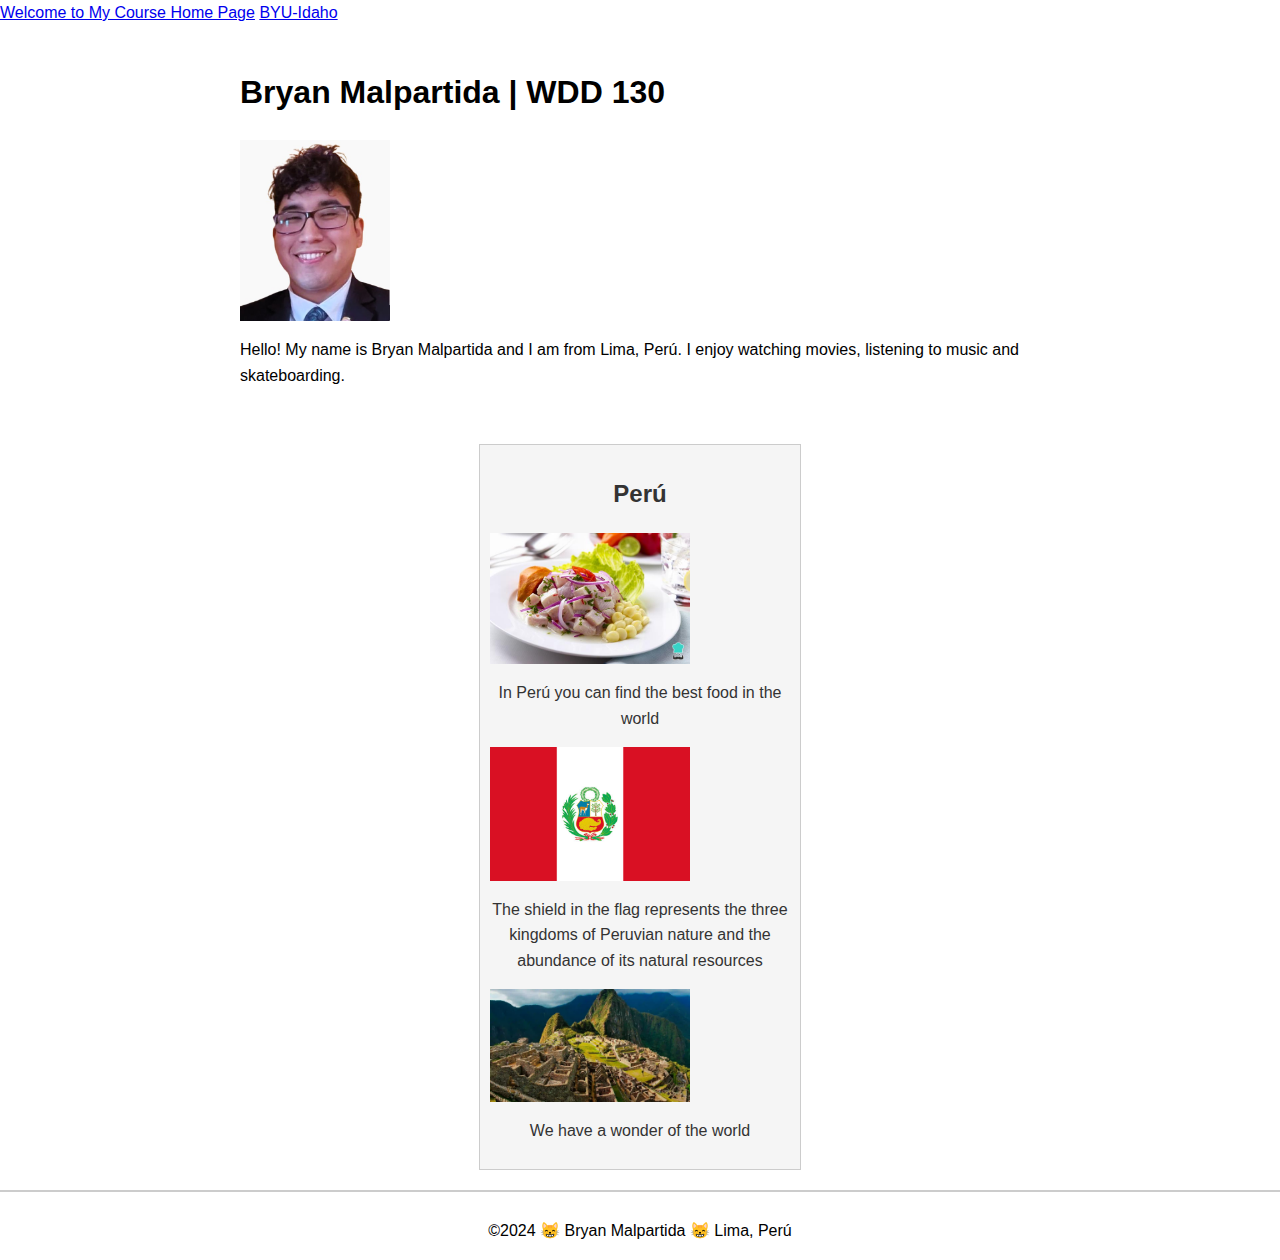
<file: index.html>
<!DOCTYPE html>
<html lang="en-US">
    <head>
        <meta charset="utf-8">
        <meta name="viewport" content="width=device-width,initial-scale=1.0">
        <title>Bryan Malpartida | WDD 130</title>
        <meta name='description' content="Your name, course title, and purpose of this page.">
        <meta name="author" content="Your Name">
        <link rel="stylesheet" href="styles.css">
    </head>
    <body>
        <header>
            <nav>
                <a href="#">Welcome to My Course Home Page</a>
                <a href="https://www.byui.edu/">BYU-Idaho</a>
            </nav>
        </header>
        <main>
            <h1>Bryan Malpartida | WDD 130</h1>
            <img src="images/profile.jpg" alt="Hello, my name is Bryan Malpartida" width="200">
            <p>Hello! My name is Bryan Malpartida and I am from Lima, Perú. I enjoy watching movies, listening to music and skateboarding.</p>
        </main>
        <aside>
            <h2>Perú</h2>
            <img src="images/ceviche.jpg" alt="Image representing Perú">
            <p>In Perú you can find the best food in the world</p>
            <img src="images/flag.jpg" alt="2nd Image representing Perú">
            <p>The shield in the flag represents the three kingdoms of Peruvian nature and the abundance of its natural resources</p>
            <img src="images/macchu.webp" alt="3rd Image representing Perú">
            <p>We have a wonder of the world</p>
          </aside>
        <footer>
            <p>©2024 😸 Bryan Malpartida 😸 Lima, Perú</p>
        </footer>
    </body>
</html>
</file>
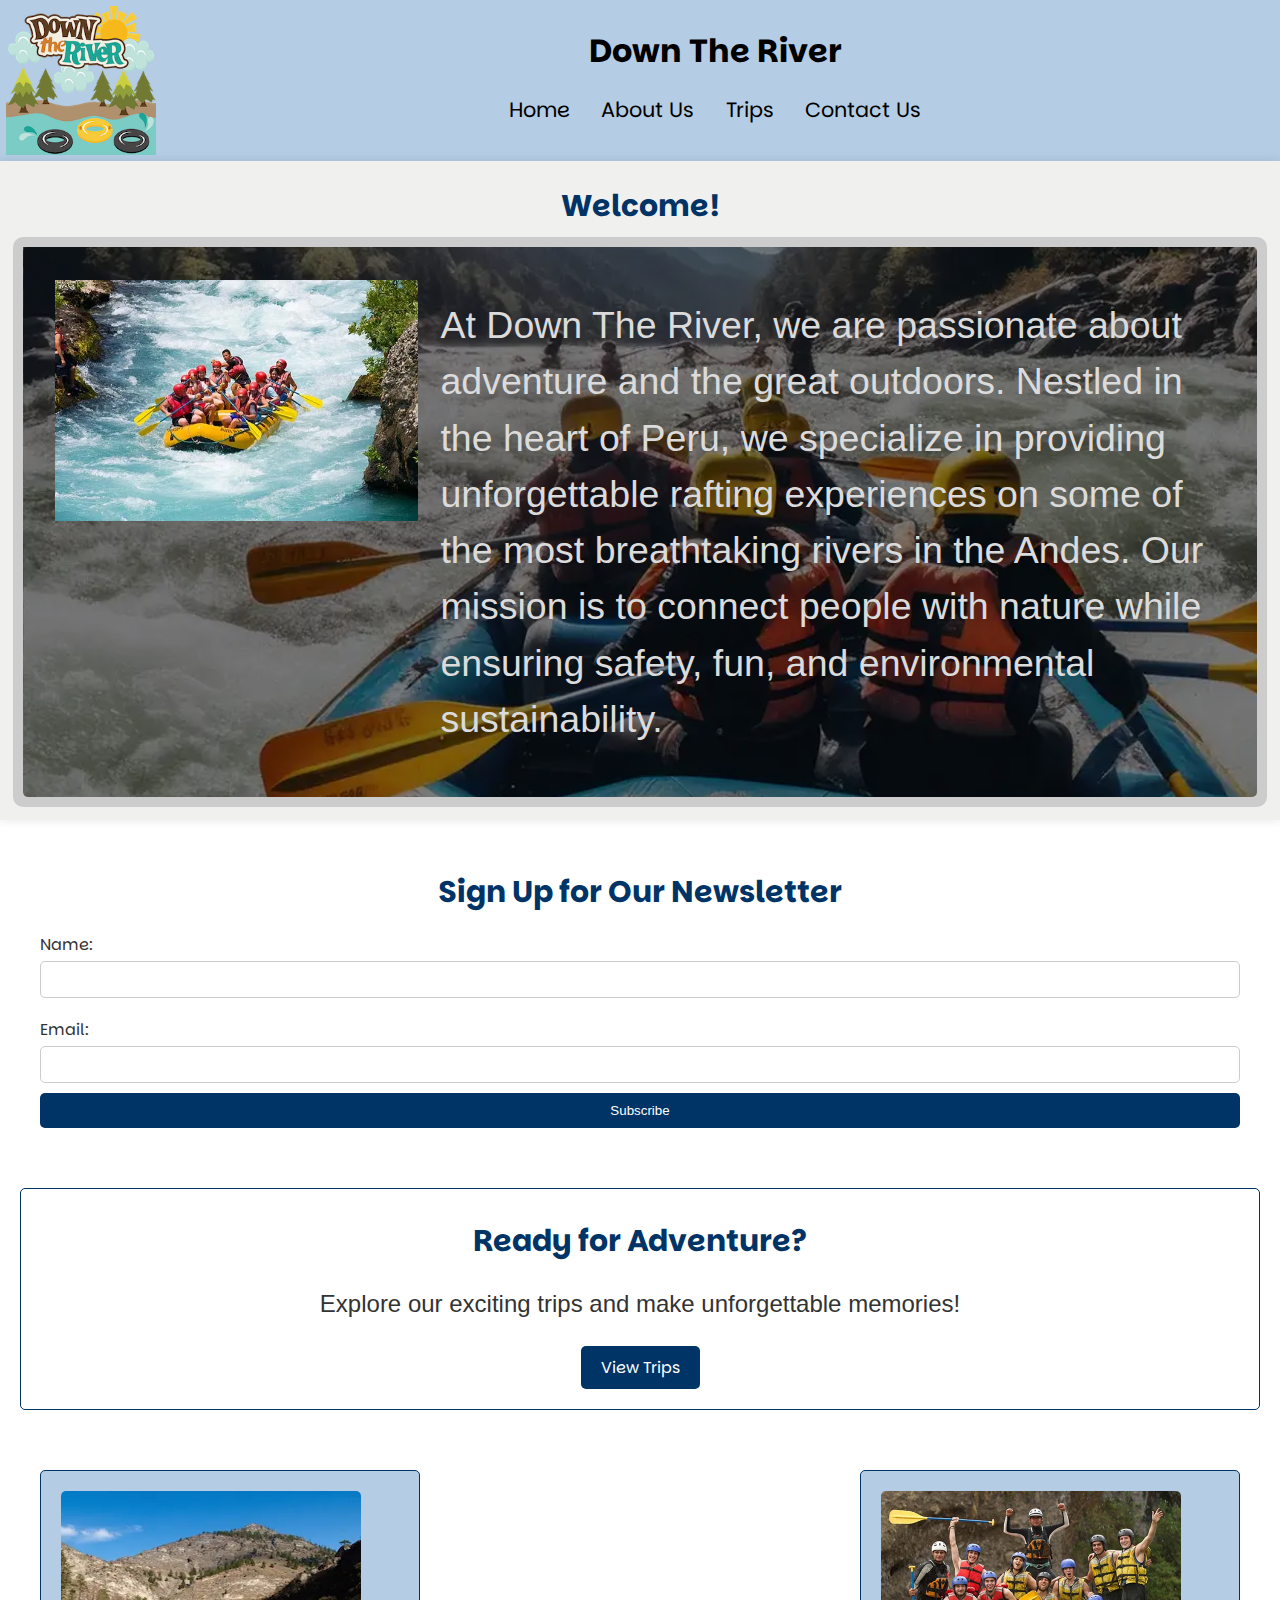
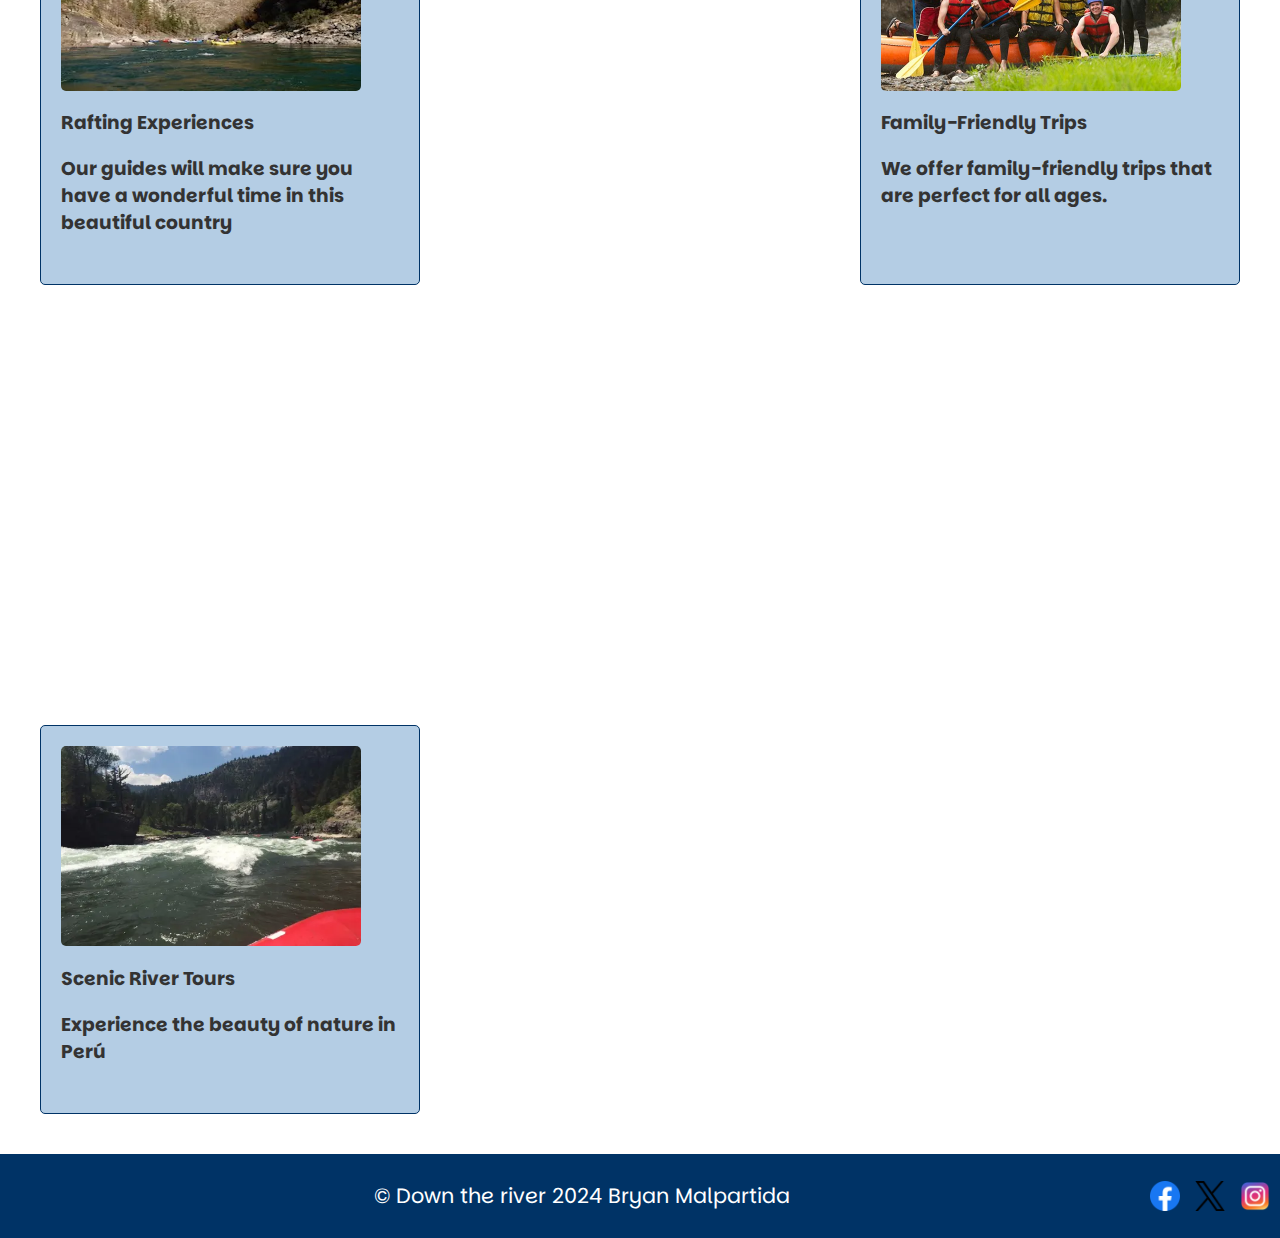
<file: wwr/index.html>
<!DOCTYPE html>
<html lang="en">
<head>
    <meta charset="UTF-8">
    <meta name="viewport" content="width=device-width, initial-scale=1.0">
    <meta name="description" content="The purpose is to let people know about our lovely business and the great experiences they can have in our trips">
    <meta name="author" content="Bryan Aaron Malpartida Trelles">
    <title>Down The River!</title>
    <link rel="stylesheet" href="styles/rafting.css">
    <link rel="preconnect" href="https://fonts.googleapis.com">
<link rel="preconnect" href="https://fonts.gstatic.com" crossorigin>
<link href="https://fonts.googleapis.com/css2?family=Parkinsans:wght@300..800&display=swap" rel="stylesheet">
</head>
<body>
    <header>
        <a href='index.html'>
            <img src="images/logo.png" alt="Logo" class="left-logo" />
        </a>
        <h1>Down The River</h1>
        <nav>
            <a href="index.html">Home</a>
            <a href="about.html">About Us</a>
            <a href="trips.html">Trips</a>
            <a href="contact.html">Contact Us</a>
        </nav>
    </header>
    <main>
        <h2>Welcome!</h2>
        <div class="hero">
            <article>
                <img src="images/sample1.webp"  alt="sample1" class="sample1again"/>
                <p>At Down The River, we are passionate about adventure and the great outdoors. Nestled in the heart of Peru, we specialize in providing unforgettable rafting experiences on some of the most breathtaking rivers in the Andes. Our mission is to connect people with nature while ensuring safety, fun, and environmental sustainability.</p>    
            </article>
        </div>  
    </main>
    <section class="newsletter">
        <h2>Sign Up for Our Newsletter</h2>
        <form id="newsletter-form">
            <label for="name">Name:</label>
            <input type="text" id="name" name="name" required>
            
            <label for="email">Email:</label>
            <input type="email" id="email" name="email" required>
            
            <button type="submit">Subscribe</button>
        </form>
    </section>

    <section class="cta">
        <h2>Ready for Adventure?</h2>
        <p>Explore our exciting  trips and make unforgettable memories!</p>
        <a href="trips.html" class="cta-button">View Trips</a>
    </section>

    <section class="grid-container">
        <div class="grid-item">
            <img src="images/sample2.webp" alt="sample2home" class="sample2home" >
            <h3>Rafting Experiences</h3>
            <h3>Our guides will make sure you have a wonderful time in this beautiful country</p>
        </div>
        <div class="grid-item">
            <img src="images/happypeople.jpg" alt="happypeoplehome" class="happypeoplehome">
            <h3>Family-Friendly Trips</h3>
            <h3>We offer family-friendly trips that are perfect for all ages.</p>
        </div>
        <div class="grid-item">
            <img src="images/sample5.webp" alt="sample5home" class="sample5home">
            <h3>Scenic River Tours</h3>
            <h3>Experience the beauty of nature in Perú </p>
        </div>
    </section>

    <footer>
        <footer class="footer">
        <div class="footertext">&copy; Down the river 2024 Bryan Malpartida  </div>
        <nav class="socialmedia">
            <a href="https://facebook.com">
                <img src="images/fblogo.webp" alt="fblogo" />
            </a>
            <a href="https://twitter.com">
                <img src="images/xlogo.webp" alt="xlogo" />
            </a>
            <a href="https://instagram.com">
                <img src="images/iglogo.webp" alt="iglogo"/>    
            </a>  
        </nav>
    </footer>
    </footer>
</body>
</html>
</file>
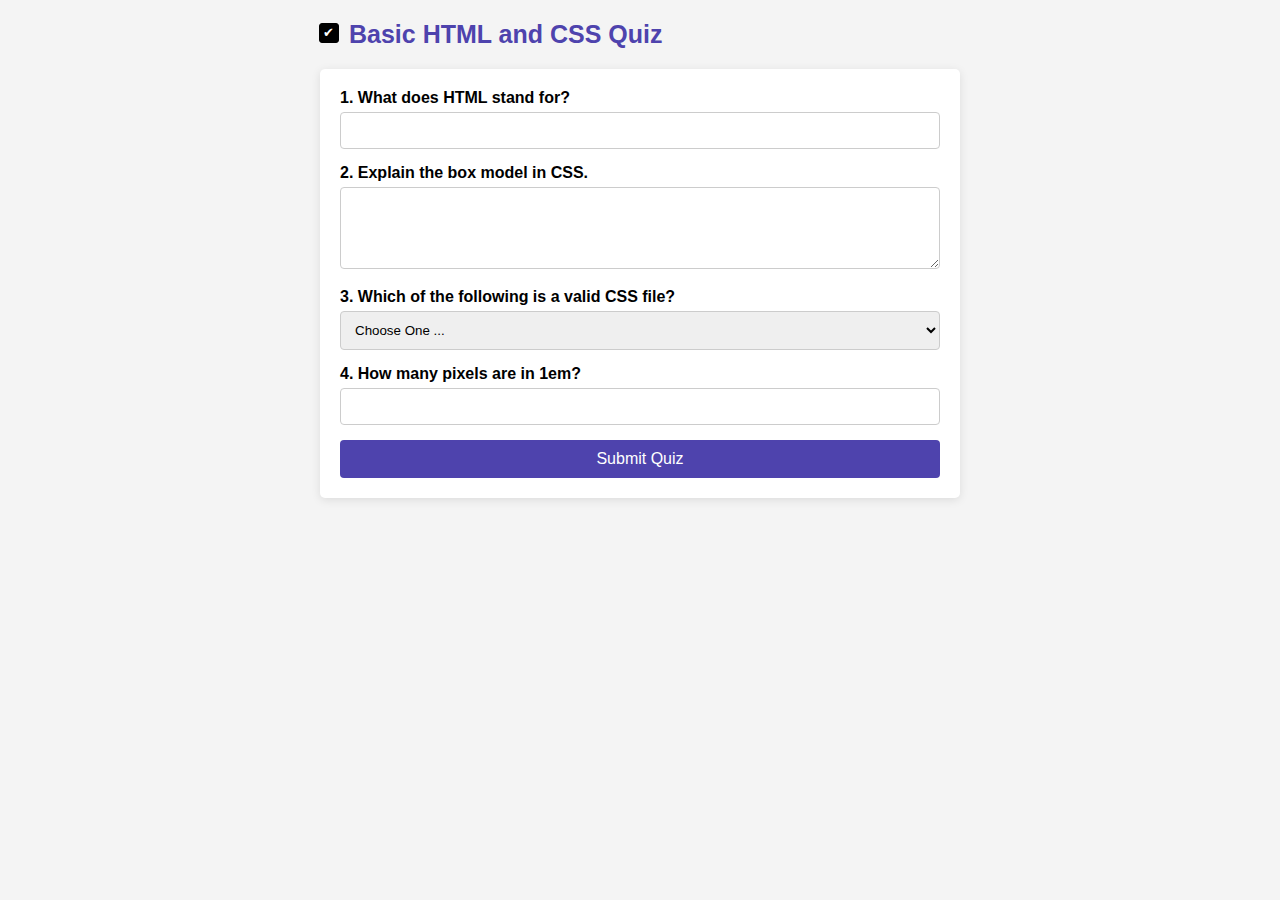
<file: quiz.html>
<!DOCTYPE html>
<html lang="en">
<head>
    <meta charset="UTF-8">
    <meta name="viewport" content="width=device-width, initial-scale=1.0">
    <meta name="description" content="The purpose is to share the world my knowledge as a begginer programmer from the city of Lima, Perú">
    <meta name="author" content="Bryan Aaron Malpartida Trelles"> 
    <title>HTML and CSS Quiz</title>
    <link rel="stylesheet" href="styles/quiz.css">
</head>
<body>
    <h1>
        <input type="checkbox" id="checkmark" class="checkmark" checked>
        <label for="checkmark" class="checkmark-label">Basic HTML and CSS Quiz</label>
    </h1>
    <form action="#" method="post">
        <div class="form-group">
            <label for="q1">1. What does HTML stand for?</label>
            <input type="text" id="q1" name="q1" required>
        </div>

        <div class="form-group">
            <label for="q2">2. Explain the box model in CSS.</label>
            <textarea id="q2" name="q2" rows="4" required></textarea>
        </div>

        <div class="form-group">
            <label for="q3">3. Which of the following is a valid CSS file?</label>
            <select id="q3" name="q3" required>
                <option value="" selected disabled>Choose One ...</option>
                <option value="1">css.style</option>
                <option value="2">index.style</option>
                <option value="3">style.css</option>
            </select>
        </div>

        <div class="form-group">
            <label for="q4">4. How many pixels are in 1em?</label>
            <input type="number" id="q4" name="q4" required>
        </div>

        <button type="submit">Submit Quiz</button>
    </form>
</body>
</html>
</file>
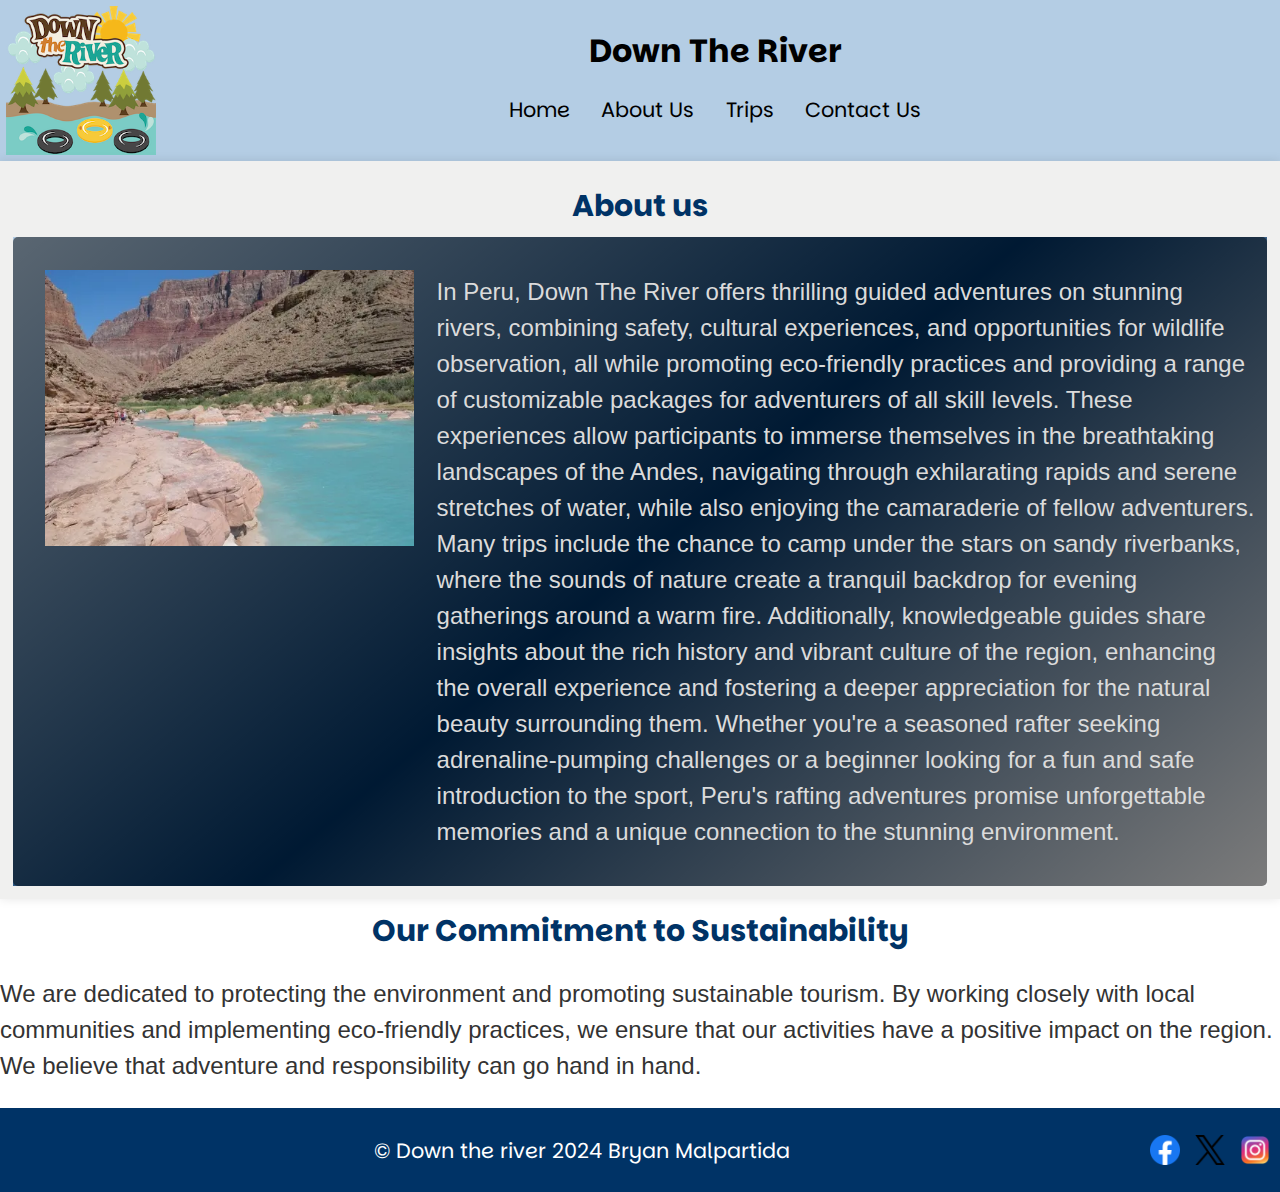
<file: wwr/about.html>
<!DOCTYPE html>
<html lang="en">
<head>
    <meta charset="UTF-8">
    <meta name="viewport" content="width=device-width, initial-scale=1.0">
    <meta name="description" content="This is an about us page to let people know our rafting website">
    <meta name="author" content="Bryan Aaron Malpartida Trelles">
    <title>Down The River!</title>
    <link rel="stylesheet" href="styles/rafting.css">
    <link rel="preconnect" href="https://fonts.googleapis.com">
<link rel="preconnect" href="https://fonts.gstatic.com" crossorigin>
<link href="https://fonts.googleapis.com/css2?family=Parkinsans:wght@300..800&display=swap" rel="stylesheet">
</head>
<body>
    <header>
        <a href='index.html'>
            <img src="images/logo.png" alt="Logo" class="left-logo" />
        </a>
        <h1>Down The River</h1>
        <nav>
            <a href="index.html">Home</a>
            <a href="about.html">About Us</a>
            <a href="trips.html">Trips</a>
            <a href="contact.html">Contact Us</a>
        </nav>
    </header>
    <main>
        <h2>About us</h2>
        <div class="aboutusy">
            <article>
                <img src="images/sample3.webp"  alt="sample1" class="sample1again"/>
                <p>In Peru, Down The River offers thrilling guided adventures on stunning rivers, combining safety, cultural experiences, and opportunities for wildlife observation, all while promoting eco-friendly practices and providing a range of customizable packages for adventurers of all skill levels. These experiences allow participants to immerse themselves in the breathtaking landscapes of the Andes, navigating through exhilarating rapids and serene stretches of water, while also enjoying the camaraderie of fellow adventurers. Many trips include the chance to camp under the stars on sandy riverbanks, where the sounds of nature create a tranquil backdrop for evening gatherings around a warm fire. Additionally, knowledgeable guides share insights about the rich history and vibrant culture of the region, enhancing the overall experience and fostering a deeper appreciation for the natural beauty surrounding them. Whether you're a seasoned rafter seeking adrenaline-pumping challenges or a beginner looking for a fun and safe introduction to the sport, Peru's rafting adventures promise unforgettable memories and a unique connection to the stunning environment.</p>
            </article>
        </div>  
    </main>
    <section >
        
        <section id="sustainability">
            <h2>Our Commitment to Sustainability</h2>
            <p>We are dedicated to protecting the environment and promoting sustainable tourism. By working closely with local communities and implementing eco-friendly practices, we ensure that our activities have a positive impact on the region. We believe that adventure and responsibility can go hand in hand.</p>
        </section>
        
    </section>

    <section >
    </section>

    <section >
        
    </section>

    <footer>
        <footer class="footer">
        <div class="footertext">&copy; Down the river 2024 Bryan Malpartida  </div>
        <nav class="socialmedia">
            <a href="https://facebook.com">
                <img src="images/fblogo.webp" alt="fblogo" />
            </a>
            <a href="https://twitter.com">
                <img src="images/xlogo.webp" alt="xlogo" />
            </a>
            <a href="https://instagram.com">
                <img src="images/iglogo.webp" alt="iglogo"/>    
            </a>  
        </nav>
    </footer>
    </footer>
</body>
</html>
</file>
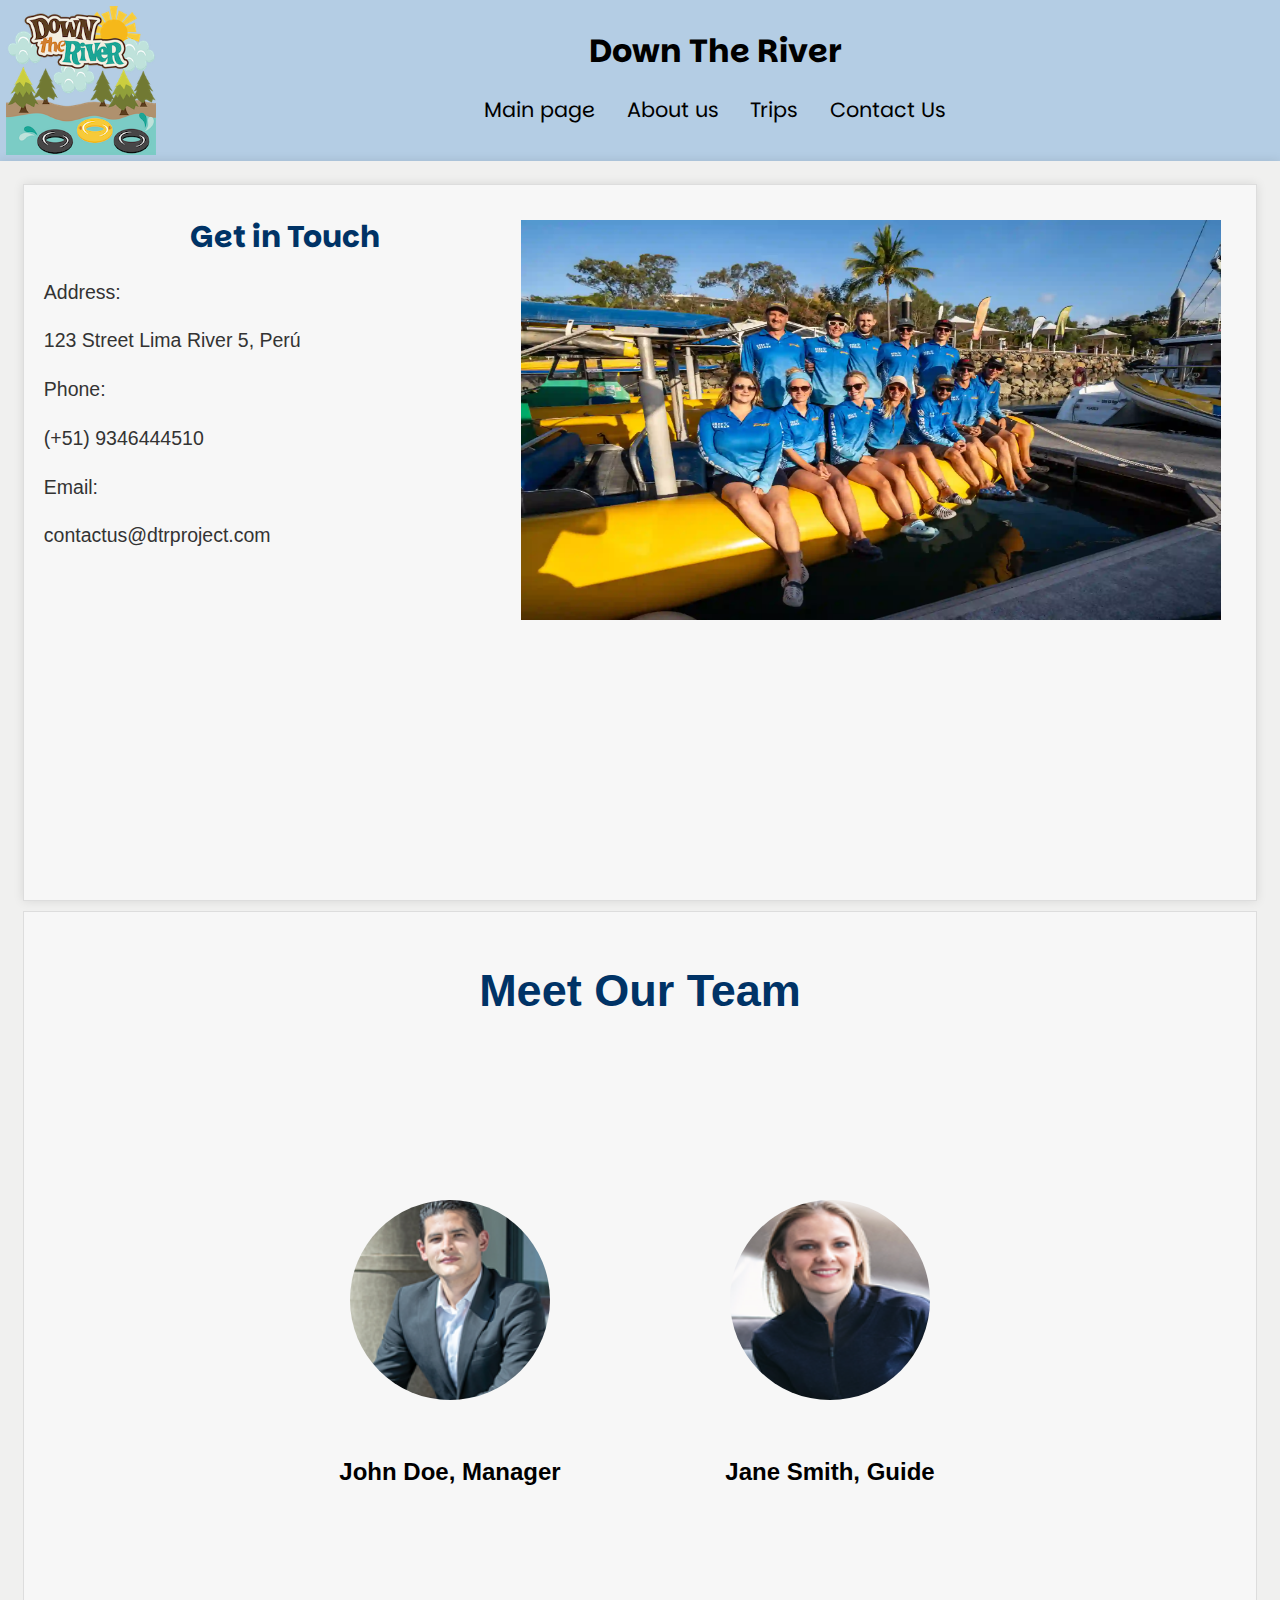
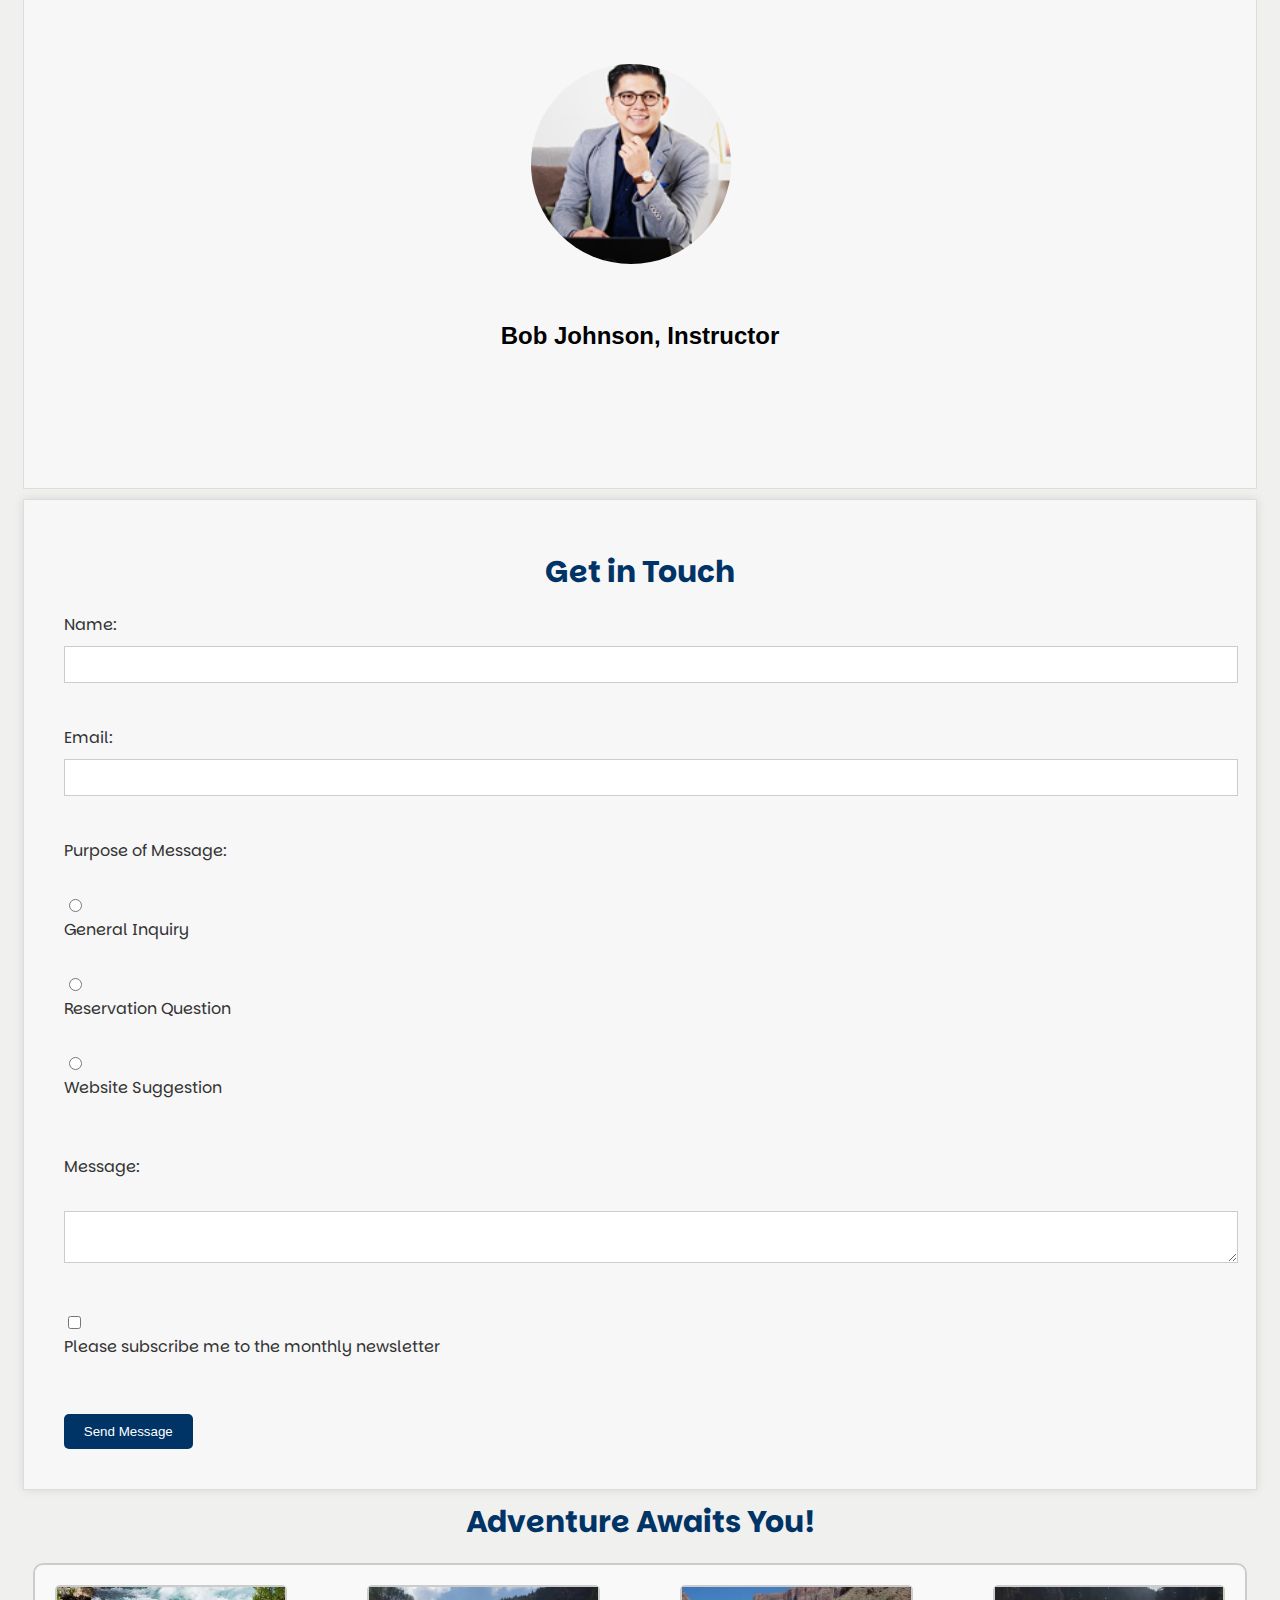
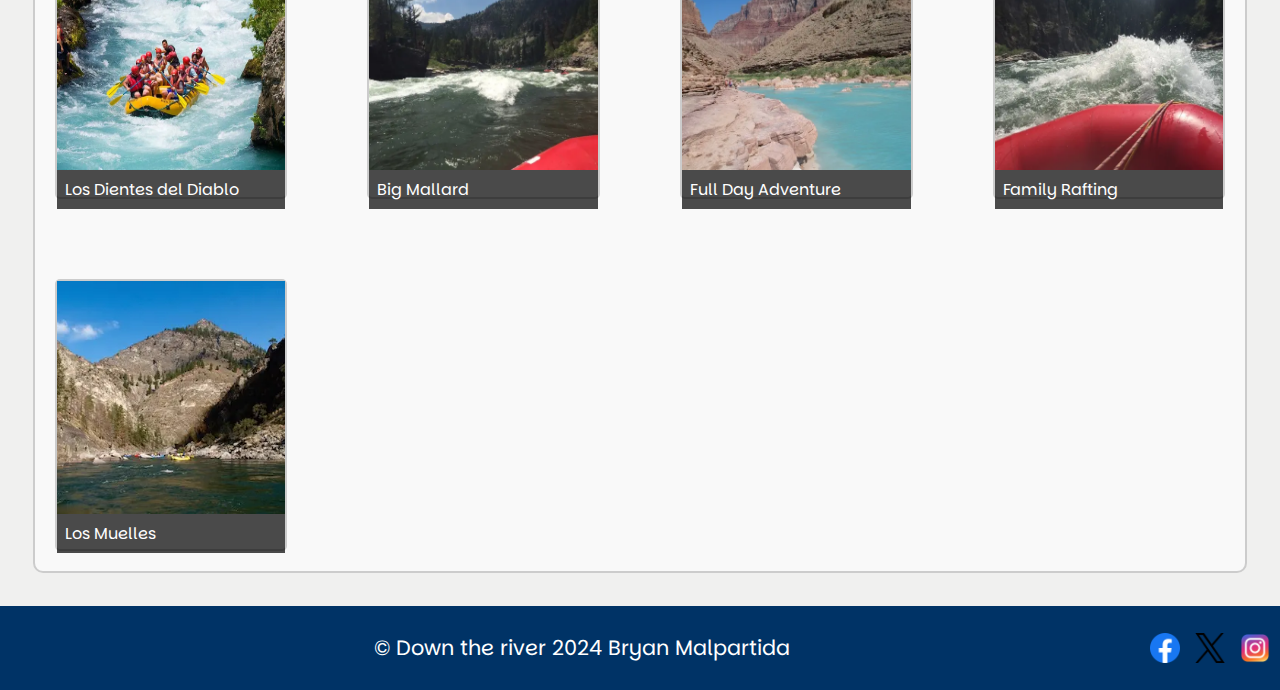
<file: wwr/contact.html>
<!DOCTYPE html>
<html lang="en">
<head>
    <meta charset="UTF-8">
    <meta name="viewport" content="width=device-width, initial-scale=1.0">
    <meta name="description" content="The purpose is to provide with our customer with the information required to be able to experience this wonderful trip">
    <meta name="author" content="Bryan Aaron Malpartida Trelles">  
    <title>Contact Down the River!</title>
    <link rel="preconnect" href="https://fonts.googleapis.com">
    <link rel="preconnect" href="https://fonts.gstatic.com" crossorigin>
    <link href="https://fonts.googleapis.com/css2?family=Parkinsans:wght@300;400;700&display=swap" rel="stylesheet">
    <link rel="stylesheet" href="styles/rafting.css">


</head>
<body>
    <header>
            <img src="images/logo.png"  alt="logo" class="left-logo" />
            <h1>Down The River</h1>
        <nav class="tabs">
            <a href="index.html">Main page</a>
            <a href="about.html">About us</a>
            <a href="trips.html">Trips</a>
            <a href="contact.html">Contact Us</a>
            
        </nav>
    </header>
    <main>
    <section id="company-info">
        <h2>Get in Touch
            <img src="images/staff.webp" alt="staff" class="staff">
        </h2>
        <p>Address: </p>
        <p>123 Street Lima River 5, Perú</p>
        <p>Phone: </p>
        <p>(+51) 9346444510</p>
        <p>Email: </p>
        <p>contactus@dtrproject.com</p>
        <iframe src="https://www.google.com/maps/embed?pb=!1m18!1m12!1m3!1d3269.782801269664!2d-76.13487112529367!3d-12.943097464093949!2m3!1f0!2f0!3f0!3m2!1i1024!2i768!4f13.1!3m3!1m2!1s0x910fe91edd2682f1%3A0xee18787c484c033b!2sCanopy%20Condoray%20Lunahuana!5e0!3m2!1ses-419!2spe!4v1733981775226!5m2!1ses-419!2spe" width="600" height="450" style="border:0;" allowfullscreen="" loading="lazy" referrerpolicy="no-referrer-when-downgrade"></iframe>
    </section>
    <div class="meetourteam"> 
        <p>Meet Our Team</p>      
    <section id="employee-profiles">
        
        <div class="profile">
            <img src="images/hi3.png" alt="John Doe">
            <p>John Doe, Manager</p>
        </div>
        <div class="profile">
            <img src="images/hi.png" alt="Jane Smith">
            <p>Jane Smith, Guide</p>
        </div>
        <div class="profile">
            <img src="images/hi2.png" alt="Bob Johnson">
            <p>Bob Johnson, Instructor</p>
        </div>
    </div>
    </section>
    <section id="contact-form">
        <h2>Get in Touch</h2>
        <form>
            <label for="name">Name:</label>
            <input type="text" id="name" name="name"><br><br>
            <label for="email">Email:</label>
            <input type="email" id="email" name="email"><br><br>
            <label for="purpose">Purpose of Message:</label><br>
            <input type="radio" id="general-inquiry" name="purpose" value="general-inquiry">
            <label for="general-inquiry">General Inquiry</label><br>
            <input type="radio" id="reservation-question" name="purpose" value="reservation-question">
            <label for="reservation-question">Reservation Question</label><br>
            <input type="radio" id="website-suggestion" name="purpose" value="website-suggestion">
            <label for="website-suggestion">Website Suggestion</label><br><br>
            <label for="message">Message:</label><br>
            <textarea id="message" name="message"></textarea><br><br>
            <input type="checkbox" id="subscribe" name="subscribe">
            <label for="subscribe">Please subscribe me to the monthly newsletter</label><br><br>
            <input type="submit" value="Send Message">
        </form>
    </section>
        <section class="adventures">
            <h2>Adventure Awaits You!</h2>
            <div class="adventuresgallery">
                <figure>
                    <img src="images/sample1.webp"  alt="Los Dientes del Diablo"/>
                    <figcaption>Los Dientes del Diablo</figcaption>
                </figure>
                <figure>
                    <img src="images/sample5.webp"  alt="Big Mallard"/> 
                    <figcaption>Big Mallard</figcaption> 
                </figure>
                <figure>             
                    <img src="images/sample3.webp"  alt="Full Day Adventure"/> 
                    <figcaption>Full Day Adventure</figcaption> 
                </figure>
                <figure>               
                    <img src="images/sample4.webp"  alt="Family Rafting"/>   
                    <figcaption>Family Rafting</figcaption> 
                </figure> 
                <figure>            
                    <img src="images/sample2.webp"  alt="Los Muelles"/>
                    <figcaption>Los Muelles</figcaption>
                </figure>  
            </div>
        </section>     
    </main>
    <footer class="footer">
        <div class="footertext">&copy; Down the river 2024 Bryan Malpartida  </div>
        <nav class="socialmedia">
            <a href="https://facebook.com">
                <img src="images/fblogo.webp" alt="fblogo" />
            </a>
            <a href="https://twitter.com">
                <img src="images/xlogo.webp" alt="xlogo" />
            </a>
            <a href="https://instagram.com">
                <img src="images/iglogo.webp" alt="iglogo"/>    
            </a>  
        </nav>
    </footer>
</body>
</html>
</file>
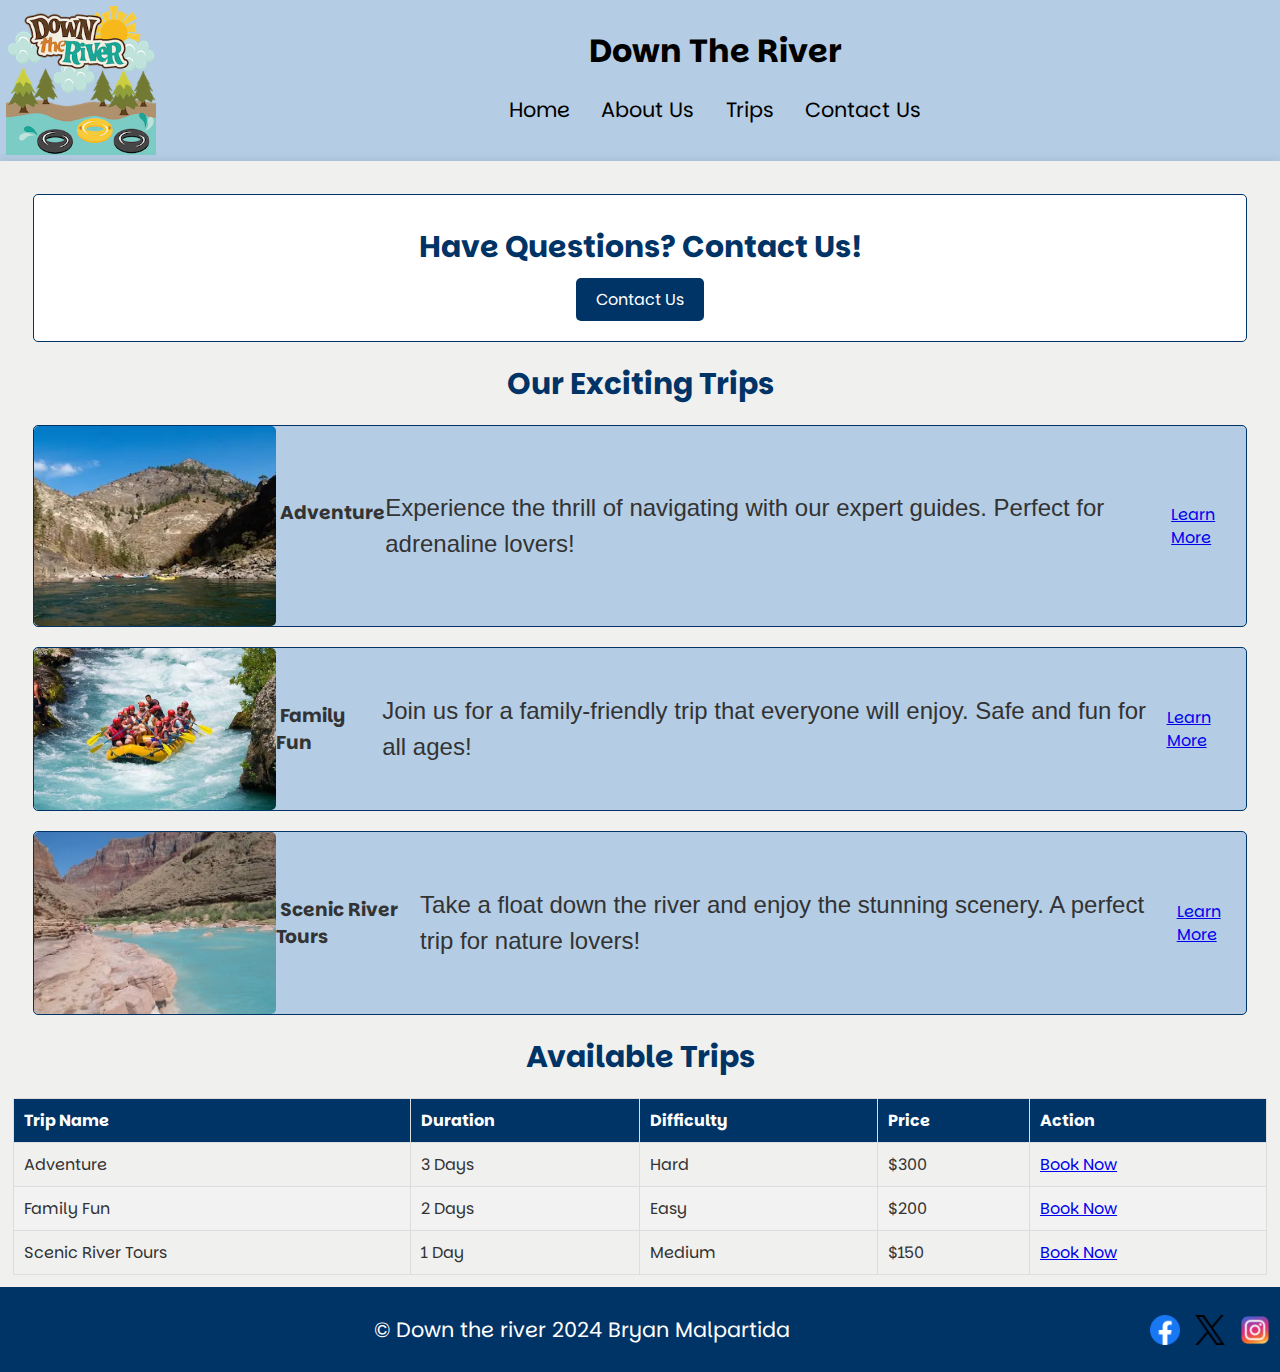
<file: wwr/trips.html>
<!DOCTYPE html>
<html lang="en">
<head>
    <meta charset="UTF-8">
    <meta name="viewport" content="width=device-width, initial-scale=1.0">
    <meta name="description" content="The purpose is to share the world our different types of trips that we have available">
    <meta name="author" content="Bryan Aaron Malpartida Trelles">
    <title>Trips</title>
    <link rel="stylesheet" href="styles/rafting.css">
    <link rel="preconnect" href="https://fonts.googleapis.com">
<link rel="preconnect" href="https://fonts.gstatic.com" crossorigin>
<link href="https://fonts.googleapis.com/css2?family=Parkinsans:wght@300..800&display=swap" rel="stylesheet">
</head>
<body>
    <header>
        <a href='index.html'>
            <img src="images/logo.png" alt="Logo" class="left-logo" />
        </a>
        <h1>Down The River</h1>
        <nav>
            <a href="index.html">Home</a>
            <a href="about.html">About Us</a>
            <a href="trips.html">Trips</a>
            <a href="contact.html">Contact Us</a>
        </nav>
    </header>
    <main>
        <section class="cta">
            <h2>Have Questions? Contact Us!</h2>
            <a href="contact.html" class="cta-button">Contact Us</a>
        </section>
        <section class="trip-descriptions">
            <h2>Our Exciting Trips</h2>
            <div class="grid-containertrips">
                <div class="grid-itemcont">
                    <img src="images/sample2.webp" alt="Trip 1">
                    <h3>&nbsp;Adventure &nbsp;</h3>
                    <p>Experience the thrill of navigating  with our expert guides. Perfect for adrenaline lovers!&nbsp;</p>
                    <a href="trip1-details.html" class="learn-more">Learn More</a>
                </div>
                <div class="grid-itemcont">
                    <img src="images/sample1.webp" alt="Trip 2">
                    <h3>&nbsp;Family  Fun &nbsp;</h3>
                    <p>Join us for a family-friendly  trip that everyone will enjoy. Safe and fun for all ages!&nbsp;</p>
                    <a href="trip2-details.html" class="learn-more">Learn More</a>
                </div>
                <div class="grid-itemcont">
                    <img src="images/sample3.webp" alt="Trip 3">
                    <h3>&nbsp;Scenic River Tours&nbsp;</h3>
                    <p>Take a float down the river and enjoy the stunning scenery. A perfect trip for nature lovers!&nbsp;</p>
                    <a href="trip3-details.html" class="learn-more">Learn More</a>
                </div>                          
            </div>
        </section>
        <section class="trip-table">
            <h2>Available Trips</h2>
            <table>
                <thead>
                    <tr>
                        <th>Trip Name</th>
                        <th>Duration</th>
                        <th>Difficulty</th>
                        <th>Price</th>
                        <th>Action</th>
                    </tr>
                </thead>
                <tbody>
                    <tr>
                        <td>Adventure</td>
                        <td>3 Days</td>
                        <td>Hard</td>
                        <td>$300</td>
                        <td><a href="book-trip1.html">Book Now</a></td>
                    </tr>
                    <tr>
                        <td>Family Fun</td>
                        <td>2 Days</td>
                        <td>Easy</td>
                        <td>$200</td>
                        <td><a href="book-trip2.html">Book Now</a></td>
                    </tr>
                    <tr>
                        <td>Scenic River Tours</td>
                        <td>1 Day</td>
                        <td>Medium</td>
                        <td>$150</td>
                        <td><a href="book-trip3.html">Book Now</a></td>
                    </tr>
                </tbody>
            </table>
        </section>  
    </main>
    

    <footer>
        <footer class="footer">
        <div class="footertext">&copy; Down the river 2024 Bryan Malpartida  </div>
        <nav class="socialmedia">
            <a href="https://facebook.com">
                <img src="images/fblogo.webp" alt="fblogo" />
            </a>
            <a href="https://twitter.com">
                <img src="images/xlogo.webp" alt="xlogo" />
            </a>
            <a href="https://instagram.com">
                <img src="images/iglogo.webp" alt="iglogo"/>    
            </a>  
        </nav>
    </footer>
    </footer>
</body>
</html>
</file>
<file: styles.css>
body {
  font-family: Arial, sans-serif;
  line-height: 1.6;
  margin: 0;
  padding: 0;
}


main {
  max-width: 800px;
  margin: 0 auto; 
  padding: 20px;
}

main img {
  width: 150px;
  height: auto; 
  display: block;
  margin: 10px 0;
}


aside {
  width: 300px;
  margin: 20px auto;
  border: 1px solid #ccc;
  padding: 10px;
  background-color: #f5f5f5;
  color: #333;
  text-align: center;
}

aside img {
  width: 200px;
  height: auto; 
  display: block;
  margin: 10px 0;
}


footer {
  margin-top: 20px;
  border-top: 2px solid #ccc;
  text-align: center;
  padding-top: 10px;
}


p {
  padding: 0;
}
</file>
<file: wwr/styles/rafting.css>
/* styles.css */
/*COLOR HEADER BACKGROUND #B4CDE4*/
/*COLOR MAIN BACKGROUND #f0f0ef*/
/*COLOR FOOTER BACKGROUND #003366*/
/*COLOR FONT TITLE MAIN  ##003366*/


/*body*/
body {
    font-family: "Parkinsans", sans-serif;
    background-color: #ffffff; 
    color: #333; 
    margin: 0; 
    flex-direction: column;
    display: flex;
}

/* HEADER OPTIONS */
header {
    background-color: #B4CDE4; 
    color: #000000; 
    padding: 0.5%; 
    text-align: center; 
    }

/* LEFT SIDE LOGO */
.left-logo {
    
	max-width: 150px;
	max-height: 15  0px;
    float:left;
}
/*HEADER TITLE*/
h1 {
    font-family: "Parkinsans", sans-serif;
    color:#000000;

}

/* NAVIGATION BAR */
nav {
    margin: 10px 0;
    font-size: 1.3em;

}
nav a {
    font-family:"Parkinsans", sans-serif;
    color: rgb(0, 0, 0); 
    text-decoration: none; 
    padding: 1%; 
    transition: background-color 1s; 
    border-radius:1.1em;
}

nav a:hover {
    background-color: #aebed1; 
    border-radius: 1.1em;
}

/* MAIN CONTENT*/
/*BACKGROUND*/
main {
    flex: 1;
    background-color: #f0f0ef; 
    padding: 1%; 
    box-shadow: 0 0 10px rgba(0, 0, 0, 0.1); 
}
/*MAIN CONTENT TITLE*/
h2 {
    font-family: "Parkinsans", sans-serif;
    font-size: 30px;
    color: #003366;
    text-align: center;
    margin:10px;
 
}

/* DOWN THE RIVER SECTION*/
.hero {
    overflow: hidden; 
    background-image: url("../styles/images/raft.webp");
    background-size:cover;
    background-position: center;
    border: 10px solid #ccc; 
    border-radius: 10px; 
    font-size:25px;
    
}



article {
    display:flex; 
    bottom: 1%; 
    color: rgb(219, 219, 219); 
    background-color: rgba(0, 0, 0, 0.5); 
    padding: 1%; 
    border-radius: 5px;
    
}
/*MAIN CONTENT INFORMATION*/
p {
    font-family:'Montserrat', sans-serif; 
    font-size: 150%; 
    line-height: 1.5; 
}

/* HAPPY PEOPLE */
.happypeople {
    width: 30%; 
    height: 50%; 
    float: right; 
    margin-right: 0.5%; 
}

/* SAMPLE1 AGAIN HOME */
.sample1again {
    width: 30%; 
    height: 50%; 
    float: right; 
    margin-right: 0.2%; 
    padding:20px
}

/* HISTORY SECTION*/
.historysection {
    display: flex;
    align-items: center;
    justify-content: space-between;
    border: 2px solid #ccc; 
    border-radius: 10px; 
    padding: 20px;
    margin: 20px;
    background-color: #f9f9f9; 
    max-width: 13000px; 
    margin-left: auto; 
    margin-right: auto; 
}

.textleft, .textmiddle {
   font-size: 70%;
   
    
}


.imagehistory {
    flex: 1000%; 
    margin: 0 20px; 
}

.imagehistory img {
    width: 100%; 
    height: auto; 
    border-radius: 5px; 
}

/* ADVENTURE SECTION*/

.adventuresgallery {
    display: grid; 
    grid-template-columns: repeat(auto-fill, minmax(200px, 1fr)); 
    gap: 5rem; 
    border: 2px solid #ccc; 
    border-radius: 10px; 
    background-color: #f9f9f9; 
    padding: 20px;
    margin: 20px;

}

figure {
    margin: 0; 
    border: 2px solid #ccc; 
    border-radius: 5px; 
}

img {
    width: 100%; 
    height: 87%; 
    display: block; 
}

figcaption {
    background-color: rgba(0, 0, 0, 0.7); 
    color: white; 
    padding: 0.5rem; 
    font-size: 1rem; 
}

/* FOOTER*/
.footer {
    background-color: #003366; 
    color: white; 
    padding:1rem; 
    display: flex; 
    justify-content: space-between; 
    align-items: center; 
}

.footertext {
    flex-grow: 1; 
    text-align: center; 
    font-size: 130%;
}

.socialmedia {
    display: flex; 
    gap: 0.8rem;
}

.socialmedia img {
    width: 30px; 
    height: auto; 
    transition: transform 0.8s;
}

.socialmedia img:hover {
    transform: scale(1.1); 
}

/*NEWSLETTER RELATED*/

.newsletter {
    background-color: white;
    padding: 20px;
    margin: 20px;
    border-radius: 5px;
}

.newsletter form {
    display: flex;
    flex-direction: column;
}

.newsletter label {
    margin: 10px 0 5px;
}

.newsletter input {
    padding: 10px;
    margin-bottom: 10px;
    border: 1px solid #ccc;
    border-radius: 5px;
}

.newsletter button {
    padding: 10px;
    background-color: #003366;
    color: white;
    border: none;
    border-radius: 5px;
    cursor: pointer;
}

.cta {
    text-align: center;
    padding:20px;
    background-color: #ffffff;
    border-radius: 5px;
    border: 1px solid #003366;
    margin:20px;
   
}

.cta-button {
    display: inline-block;
    padding: 10px 20px;
    background-color: #003366;
    color: white;
    text-decoration: none;
    border-radius: 5px;
}

.grid-container {
    display: grid;
    grid-template-columns: repeat(auto-fill, minmax(300px, 1fr));
    gap: 400px;
    padding: 20px;
    
    
}

.grid-itemcont {
    display:flex;
    background-color: #B4CDE4;
    border-radius: 5px;

    border: 1px solid #003366;
    margin:20px;
    align-items: center;
}

.grid-itemcont img {
    display:flex;
    max-width: 20%;
    max-height: 200px;
    border-radius: 5px;
    justify-content:center;
    align-items:center;
}

.grid-item {
    background-color: #B4CDE4;
    border-radius: 5px;
    padding: 20px;
    border: 1px solid #003366;
    margin:20px
}


.grid-item img {
    max-width: 300px;
    max-height: 200px;
    border-radius: 5px;
}

.h3 {
    font-family: "Parkinsans", sans-serif;
    font-size: 200%;
    color: #003366;
    text-align: center;
}

/*TABLE STUFF*/
table {
    width: 100%;
    border-collapse: collapse;
    margin-top: 20px;
}

th, td {
    padding: 10px;
    text-align: left;
    border: 1px solid #ddd;
}

th {
    background-color: #003366;
    color: white;
}

tr:nth-child(even) {
    background-color: #f2f2f2;
}

tr:hover {
    background-color: #ddd;
}


/* Additions for Contact Us page */

#company-info {
    margin:10px;
    padding: 20px;
    background-color: #f7f7f7;
    border: 1px solid #ddd;
    box-shadow: 0 0 10px rgba(0, 0, 0, 0.1);
    font-size: 13px;
    overflow:auto
     
}

#company-info iframe {
    width: 100%;
    height: 250px;
    border: none;
}

#employee-profiles {
    
    display: flex;
    flex-wrap: wrap;
    justify-content: center;
    padding: 40px;
    margin:10px;
    
}

.profile {
    padding:30px;
    margin: 30px;
    text-align: center;
    font-family:"Parkinsans", sans-serif;
    font-size:medium;
    color:#000000
    
}

.profile img {
    width: 200px;
    height: 200px;
    border-radius: 50%;
    margin-bottom: 10px;
    padding:30px
    

}

#contact-form {
    padding: 40px;
    margin:10px;
    background-color: #f7f7f7;
    border: 1px solid #ddd;
    box-shadow: 0 0 10px rgba(0, 0, 0, 0.1);
}

#contact-form form {
    margin-top: 20px;
}

#contact-form label {
    display: block;
    margin-bottom: 10px;
}

#contact-form input[type="text"], #contact-form input[type="email"], #contact-form textarea {
    width: 100%;
    padding: 10px;
    margin-bottom: 20px;
    border: 1px solid #ccc;
}

#contact-form input[type="radio"] {
    margin-right: 10px;
}

#contact-form input[type="checkbox"] {
    margin-right: 10px;
}

#contact-form input[type="submit"] {
    background-color: #003366;
    color: #fff;
    padding: 10px 20px;
    border: none;
    border-radius: 5px;
    cursor: pointer;
}

#contact-form input[type="submit"]:hover {
    background-color: #05284b;
}
.staff {
padding: 5px;
border:20px;
margin:0px;
max-width:700px;
max-height:400px;
float:right;
}



.meetourteam {
    font-family: "Parkinsans", sans-serif;
    font-size: 30px;
    font-weight:bold;
    color: #003366;
    text-align: center;
    margin:10px;
    background-color: #f7f7f7;
    border: 1px solid #ddd;
    overflow:auto
}

.aboutusy {
    background: linear-gradient(320deg,#f7f7f7,#003366,#B4CDE4);
    border:30px;
}
</file>
<file: styles/quiz.css>
body {
    font-family: Arial, sans-serif;
    background-color: #f4f4f4;
    margin: 0;
    padding: 20px;
}

h1 {
    font-family: 'Trebuchet MS', sans-serif;
    color: #4e43ad;
    display: flex; 
    max-width: 650px;
    margin: 0 auto;
    margin-bottom: 20px;
    font-size: 25px;
}

.checkmark {
        margin-right: 10px; 
        width: 20px; 
        height: 20px;
        appearance: none; 
        background-color: #ffffff; 
        border: 1px solid black; 
        border-radius: 3px; 

    }

.checkmark:checked {
        background-color: rgb(0, 0, 0);
    }

.checkmark:checked::after {
        content: '✔'; 
        display: block;
        width: 30px; 
        height: 30px; 
        color: white; 
        position: relative;
        left: 3px; 
        top: 0.5px;
    }
.checkmark-label {
    margin: 0; 
}

form {
    max-width: 600px;
    margin: 0 auto;
    background: #fff;
    padding: 20px;
    border-radius: 5px;
    box-shadow: 0 2px 10px rgba(0, 0, 0, 0.1);
}

.form-group {
    margin-bottom: 15px;
}

label {
    display: block;
    margin-bottom: 5px;
    font-weight: bold;
}

input[type="text"],
input[type="number"],
textarea,
select {
    width: 100%;
    padding: 10px;
    border: 1px solid #ccc;
    border-radius: 4px;
    box-sizing: border-box;
}

button {
    font-family: 'Trebuchet MS', sans-serif;
    width: 100%;
    padding: 10px;
    background-color: #4e43ad;
    color: white;
    border: none;
    border-radius: 4px;
    cursor: pointer;
    font-size: 16px;
}

button:hover {
    background-color: #218838;
}
</file>
